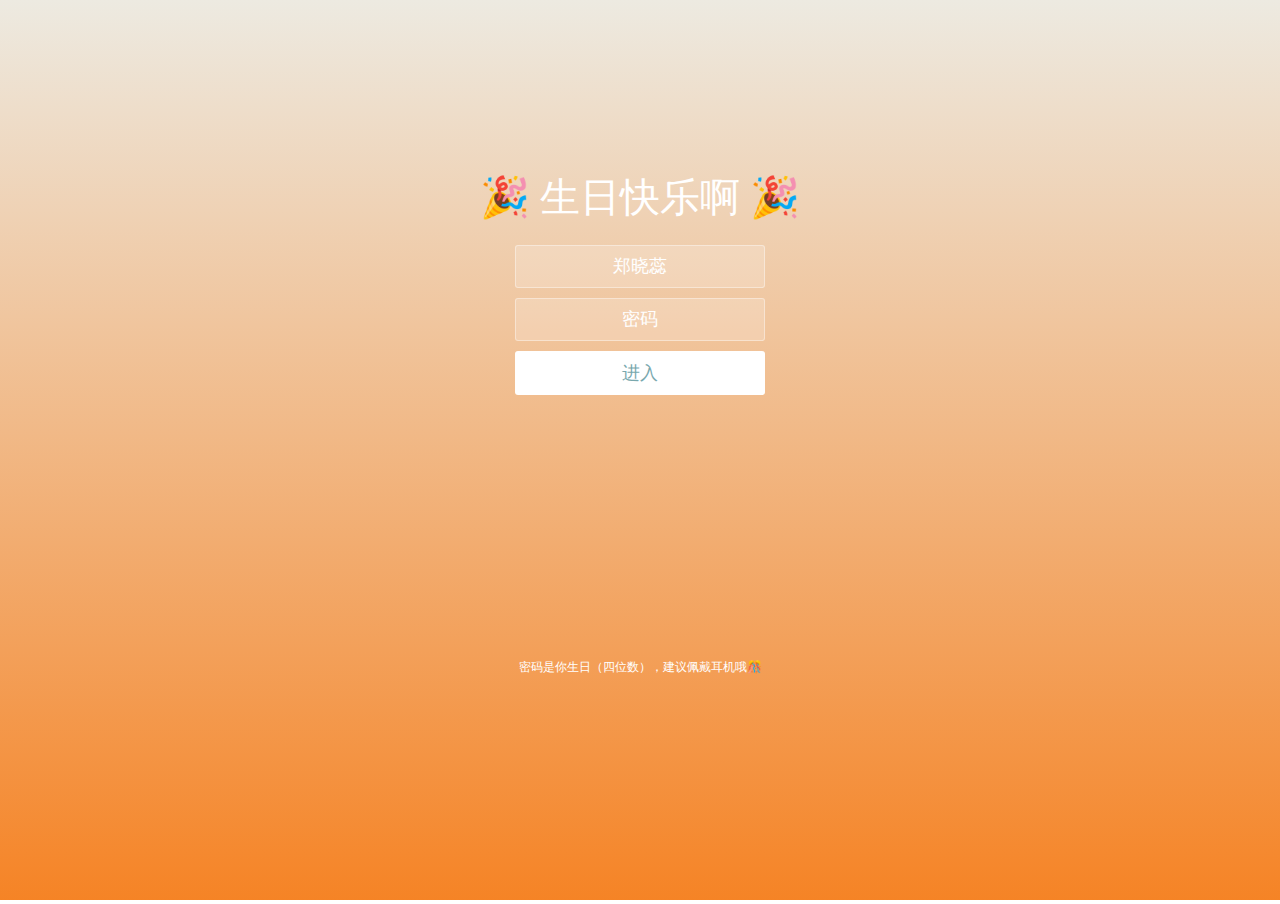
<file: index.html>
<!doctype html>
<html lang="zh">

<head>
    <meta charset="UTF-8">
    <meta http-equiv="X-UA-Compatible" content="IE=edge,chrome=1">
    <meta name="viewport" content="width=device-width, initial-scale=1.0">
    <title>Happy Birthday</title>
    <link rel="stylesheet" type="text/css" href="css/styles.css">

</head>

<style>
    .iframepage {
        -webkit-overflow-scrolling: touch;
        overflow-x: scroll;
        overflow-y: hidden;
    }

    ::-webkit-scrollbar {
        width: 0px;
    }

    /*局部滚动的dom节点*/
    .scroll-el {
        overflow: auto;
    }
</style>

<body>
    <iframe src="./html/login.html" id="iframepage" scrolling="no" onload="changeFrameHeight()" frameborder="0"
        style="width:100%" marginwidth="0" marginheight="0"></iframe>

    <script src="js/jquery-2.1.1.min.js" type="text/javascript"></script>
    <script src="js/jquery-1.8.4.min.js" type="text/javascript"></script>
</body>

</html>
</file>
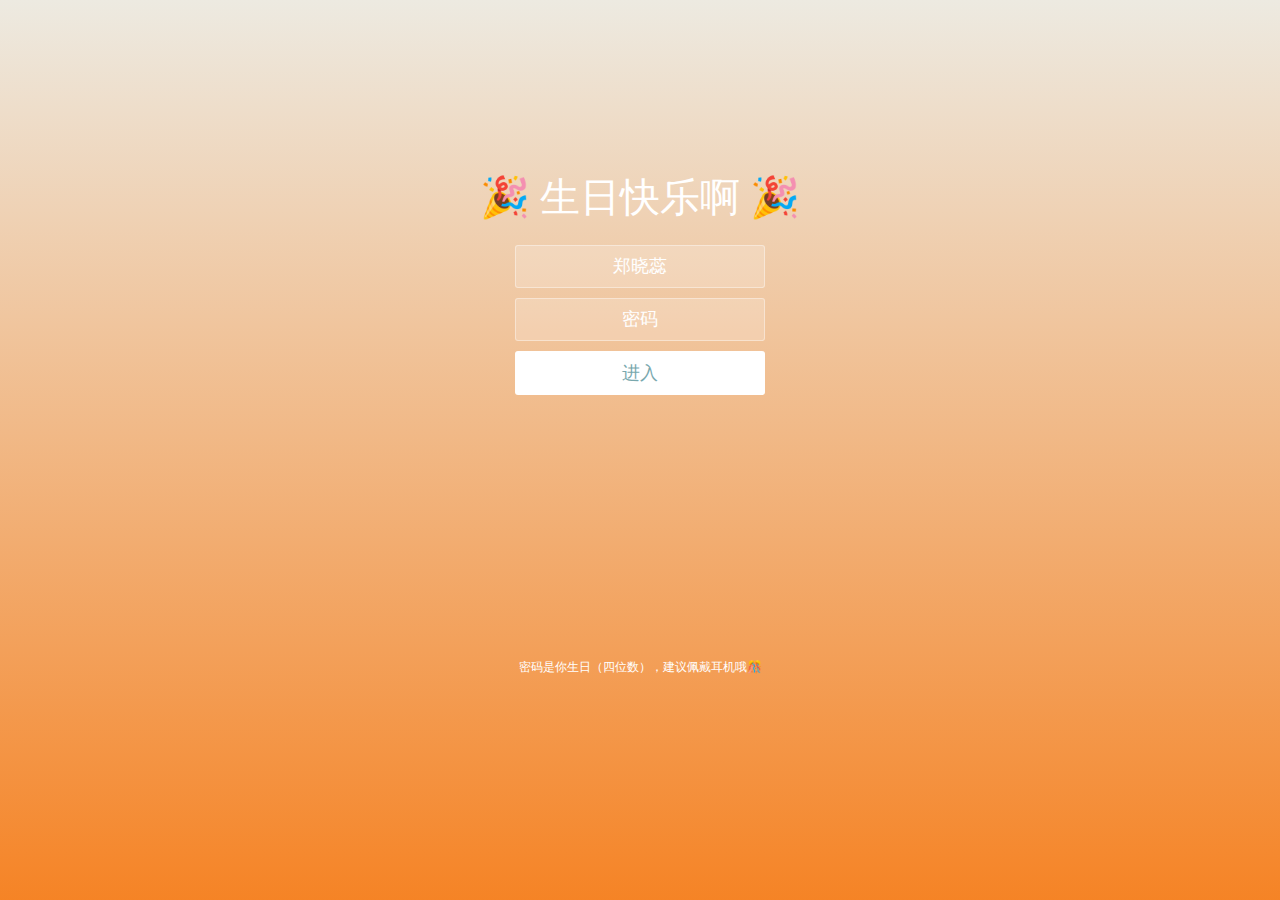
<file: html/login.html>
<!doctype html>
<html lang="zh">

<head>
	<meta charset="UTF-8">
	<meta http-equiv="X-UA-Compatible" content="IE=edge,chrome=1">
	<meta name="viewport" content="width=device-width, initial-scale=1.0">
	<title>Happy Birthday</title>
	<link rel="stylesheet" type="text/css" href="../css/styles.css">
</head>

<body>
	<div class="htmleaf-container">
		<div class="wrapper">
			<div class="container">
				<h1>🎉 生日快乐啊 🎉</h1>
				<form class="form">
					<input id="userName" name="userName" type="text" placeholder="xx" value="郑晓蕊">
					<input id="pwd" name="pwd" type="password" placeholder="密码">
					<button type="submit" id="login-button">进入</button>
				</form>
				
			</div>
			<div class="container">
				<h1 style="font-size:12px;">密码是你生日（四位数），建议佩戴耳机哦🎊</h1>
			</div>
			<ul class="bg-bubbles">
				<li></li>
				<li></li>
				<li></li>
				<li></li>
				<li></li>
				<li></li>
				<li></li>
				<li></li>
				<li></li>
				<li></li>
			</ul>
		</div>
	</div>

	<script src="../js/jquery-2.1.1.min.js" type="text/javascript"></script>
	<script src="../js/jquery-1.8.4.min.js" type="text/javascript"></script>

</body>

</html>
</file>
<file: css/styles.css>
* {
  box-sizing: border-box;
  margin: 0;
  padding: 0;
  font-weight: 300;
}
body {
  font-family:"Microsoft YaHei";
  color: white;
  font-weight: 300;
}
body ::-webkit-input-placeholder {
  /* WebKit browsers */
  font-family:"Microsoft YaHei";
  color: white;
  font-weight: 300;
}
body :-moz-placeholder {
  /* Mozilla Firefox 4 to 18 */
  font-family:"Microsoft YaHei";
  color: white;
  opacity: 1;
  font-weight: 300;
}
body ::-moz-placeholder {
  /* Mozilla Firefox 19+ */
  font-family:"Microsoft YaHei";
  color: white;
  opacity: 1;
  font-weight: 300;
}
body :-ms-input-placeholder {
  /* Internet Explorer 10+ */
  font-family:"Microsoft YaHei";
  color: white;
  font-weight: 300;
}
.wrapper {
  background: rgb(247, 111, 0);
  background: -webkit-linear-gradient(top, rgb(237,234,225) 0%, rgb(247, 111, 0) 120%);
  background: linear-gradient(to bottom, rgb(237,234,225) 0%, rgb(247, 111, 0) 120%);
  background-color:rgba(255,255,255,0.9);
  position: absolute;
  top:0;
  left: 0;
  width: 100%;
  height: 100%;
  overflow: hidden;

}

.wrapper.form-success .container h1 {
  -webkit-transform: translateY(85px);
      -ms-transform: translateY(85px);
          transform: translateY(85px);
}
.container {
  max-width: 600px;
  margin: 0 auto;
  margin-top: 7%;
  padding: 80px 0;
  height: 400px;
  text-align: center;
}
.container h1 {
  font-size: 40px;
  -webkit-transition-duration: 1s;
          transition-duration: 1s;
  -webkit-transition-timing-function: ease-in-put;
          transition-timing-function: ease-in-put;
  font-weight: 200;
}
form {
  padding: 20px 0;
  position: relative;
  z-index: 2;
}
form input {
  -webkit-appearance: none;
     -moz-appearance: none;
          appearance: none;
  outline: 0;
  border: 1px solid rgba(255, 255, 255, 0.4);
  background-color: rgba(255, 255, 255, 0.2);
  width: 250px;
  border-radius: 3px;
  padding: 10px 15px;
  margin: 0 auto 10px auto;
  display: block;
  text-align: center;
  font-family: "Microsoft YaHei";
  font-size: 18px;
  color: white;
  -webkit-transition-duration: 0.25s;
          transition-duration: 0.25s;
  font-weight: 300;
}
form input:hover {
  background-color: rgba(255, 255, 255, 0.4);
}
form input:focus {
  background-color: white;
  width: 300px;
  color: #79A8AE;
}
form button {
  -webkit-appearance: none;
     -moz-appearance: none;
          appearance: none;
  outline: 0;
  background-color: white;
  font-family: "Microsoft YaHei";
  border: 0;
  padding: 10px 15px;
  color: #79A8AE;
  border-radius: 3px;
  width: 250px;
  cursor: pointer;
  font-size: 18px;
  -webkit-transition-duration: 0.25s;
          transition-duration: 0.25s;
}
form button:hover {
  background-color: #f5f7f9;
}
.bg-bubbles {
  position: absolute;
  top: 0;
  left: 0;
  width: 100%;
  height: 100%;
  z-index: 1;
}
.bg-bubbles li {
  position: absolute;
  list-style: none;
  display: block;
  width: 40px;
  height: 40px;
  background-color: rgba(255, 255, 255, 0.15);
  bottom: -160px;
  -webkit-animation: square 30s infinite;
  animation: square 30s infinite;
  -webkit-transition-timing-function: linear;
  transition-timing-function: linear;
}
.bg-bubbles li:nth-child(1) {
  left: 10%;
}
.bg-bubbles li:nth-child(2) {
  left: 20%;
  width: 80px;
  height: 80px;
  -webkit-animation-delay: 2s;
          animation-delay: 2s;
  -webkit-animation-duration: 17s;
          animation-duration: 17s;
}
.bg-bubbles li:nth-child(3) {
  left: 25%;
  -webkit-animation-delay: 4s;
          animation-delay: 4s;
}
.bg-bubbles li:nth-child(4) {
  left: 40%;
  width: 60px;
  height: 60px;
  -webkit-animation-duration: 22s;
          animation-duration: 22s;
  background-color: rgba(255, 255, 255, 0.25);
}
.bg-bubbles li:nth-child(5) {
  left: 70%;
}
.bg-bubbles li:nth-child(6) {
  left: 80%;
  width: 120px;
  height: 120px;
  -webkit-animation-delay: 3s;
          animation-delay: 3s;
  background-color: rgba(255, 255, 255, 0.2);
}
.bg-bubbles li:nth-child(7) {
  left: 32%;
  width: 160px;
  height: 160px;
  -webkit-animation-delay: 7s;
          animation-delay: 7s;
}
.bg-bubbles li:nth-child(8) {
  left: 55%;
  width: 20px;
  height: 20px;
  -webkit-animation-delay: 15s;
          animation-delay: 15s;
  -webkit-animation-duration: 40s;
          animation-duration: 40s;
}
.bg-bubbles li:nth-child(9) {
  left: 25%;
  width: 10px;
  height: 10px;
  -webkit-animation-delay: 2s;
          animation-delay: 2s;
  -webkit-animation-duration: 40s;
          animation-duration: 40s;
  background-color: rgba(255, 255, 255, 0.3);
}
.bg-bubbles li:nth-child(10) {
  left: 90%;
  width: 160px;
  height: 160px;
  -webkit-animation-delay: 11s;
          animation-delay: 11s;
}
@-webkit-keyframes square {
  0% {
    -webkit-transform: translateY(0);
            transform: translateY(0);
  }
  100% {
    -webkit-transform: translateY(-900px) rotate(600deg);
            transform: translateY(-900px) rotate(600deg);
  }
}
@keyframes square {
  0% {
    -webkit-transform: translateY(0);
            transform: translateY(0);
  }
  100% {
    -webkit-transform: translateY(-900px) rotate(600deg);
            transform: translateY(-900px) rotate(600deg);
  }
}
</file>
